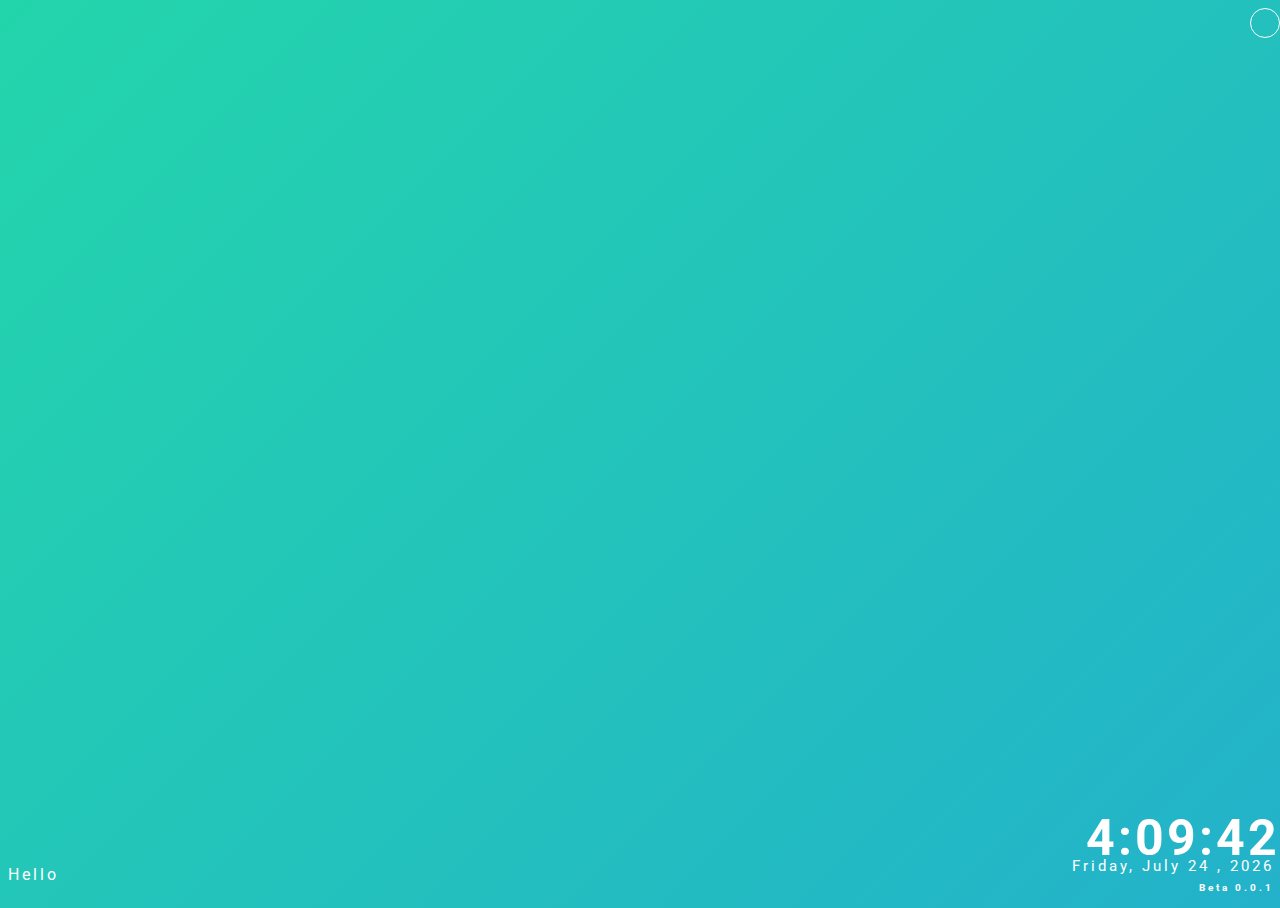
<file: index.html>
<!--CURRENT VERSION 0.0.1 BETA of Netboard-->
<!--Developed by Jacob Woods-->

<!DOCTYPE html>
<html lang="en">
<head>
    <meta charset="UTF-8">
    <meta http-equiv="X-UA-Compatible" content="IE=edge">
    <meta name="viewport" content="width=device-width, initial-scale=1.0">
    <title>Speculosis</title>
    <link rel="preconnect" href="https://fonts.gstatic.com"> 
    <link href="https://fonts.googleapis.com/css2?family=Roboto:wght@100&display=swap" rel="stylesheet">
    <link rel="stylesheet" type="text/css" href="styles.css">
    <meta http-equiv="refresh" content="3600">
    
    <source>
    
</head>
<body >
<div class="modal" id=simplemodal>
    <div class="modal-content">
        <span class="closeBtn">&times;</span>
        <img src="simple-logo.png" alt="">
        <p>Welcome To Speculosis Beta 0.0.1</p>
        <p>Speculosis is an in browser alternative to using magic mirror software. This is currently the first version with more updates to come including more widgets, Google Calendar integration, the ability to use your phone as a remote, ect. Feel free to contribute to our <a href="https://github.com/jacobwoods45/speculosis"> Github</a>!</p>
        <p>Settings</p>
   
       
        <button onclick="darkMode()">Toggle dark mode</button>
       
    </div>
</div>
    <button id="modal-btn"></button>



<div class="box">
    <h1 id="city"></h1>

    <p id="currentCondition"></p>
    <p id="currentTemp"></p> 
    <p id="feelsTemp"></p>
</div>
    <p id="todaysDate"> Todays Date</p>
    <h1 id="time">00:00</h1>
    <h1 id="version"> Beta 0.0.1 </h1>
    <script src="//ajax.googleapis.com/ajax/libs/jquery/2.0.0/jquery.min.js"></script>
     
    
    </div>


    
 
    
    <p class="bottom-left" id="bitprice">Hello</p>
  





    <script src="app.js"></script>
</body>
</html>
</file>
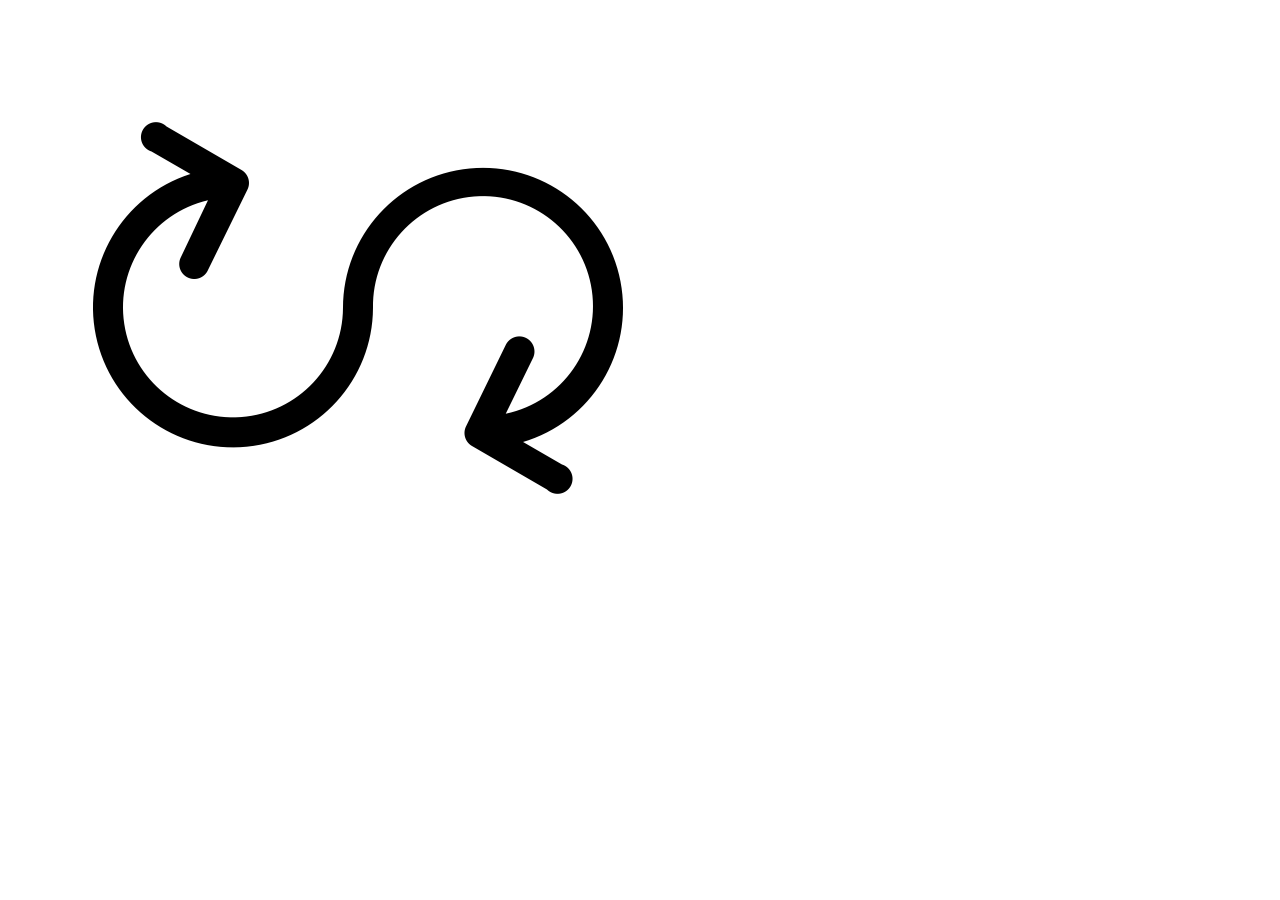
<file: setup.html>
<!DOCTYPE html>
<html lang="en">
<head>
    <meta charset="UTF-8">
    <meta http-equiv="X-UA-Compatible" content="IE=edge">
    <meta name="viewport" content="width=device-width, initial-scale=1.0">
    <title>Document</title>
</head>
<body>
    <img src="simple-logo.png" alt="">
    
</body>
</html>
</file>
<file: styles.css>
html, body {
    width: 100%;
    height:100%;
    overflow: hidden;
    
  }
img{
  width: 10%;
  height: 10%;
}

.modal{
    display: none;
    position: fixed;
    z-index: 1;
    left: 0;
    top: 0;
    height: 100%;
    width:100%;
    overflow: auto;
    background-color: rgba(24, 24, 24, 0.712);
    
}
.modal-content{
  background-color: #f4f4f4;
  
  margin: 20% auto;
  padding: 20px;
  width: 80%;
  color: #303030;
  box-shadow: 0 5px 8px rgba(24, 24, 24, 0.247);
}
.closeBtn{
  color: rgb(46, 46, 46);
  float: right;
  font-size: 30px;
}
.closeBtn:hover,.closeBtn:focus{
  color: black;
  text-decoration: none;
  cursor: pointer;
}

  #modal-btn{
    position: absolute;
    bottom: 1;
    right: 0;
    height: 30px;
    width: 30px;
    border-radius: 50%;
    border: 1px solid rgb(255, 255, 255);
    background-color: rgba(255, 255, 255, 0);
    transition-duration: 1s; 
    cursor: pointer;
 
  
    
  }


  #modal-btn:hover {
    background-color: #ffffff; /* Green */
    color: white;
  }


  .bottom-left{
    position: absolute; 
    bottom: 0;
    right: 1;
  }

  #todaysDate{
    position:absolute;
    bottom:0;
    right:0;
    font-size: 15px;
    padding: 10px; 
    padding-right: 6px;
    padding-top: 15px;
  }
  #time{
    position:absolute;
    bottom:0;
    right:0;
    font-size: 50px;
  }

  #version{
    position:absolute;
    bottom:0;
    right:0;
    font-size: 10px; 
    padding-right: 6px; 
  }
    
  
  body {
      background: linear-gradient(-45deg, #ee7752, #e73c7e, #23a6d5, #23d5ab);
      background-size: 400% 400%;
      animation: gradient 15s ease infinite;
      font-family: 'Roboto', sans-serif;
      color:white;
      letter-spacing: 3px;
  }
  
  @keyframes gradient {
      0% {
          background-position: 0% 50%;
      }
      50% {
          background-position: 100% 50%;
      }
      100% {
          background-position: 0% 50%;
      }
  }

  .darkmode{
    background: rgb(24, 24, 24);
    background-size: 400% 400%;
    font-family: 'Roboto', sans-serif;
    color:white;
    letter-spacing: 3px;
  }
</file>
